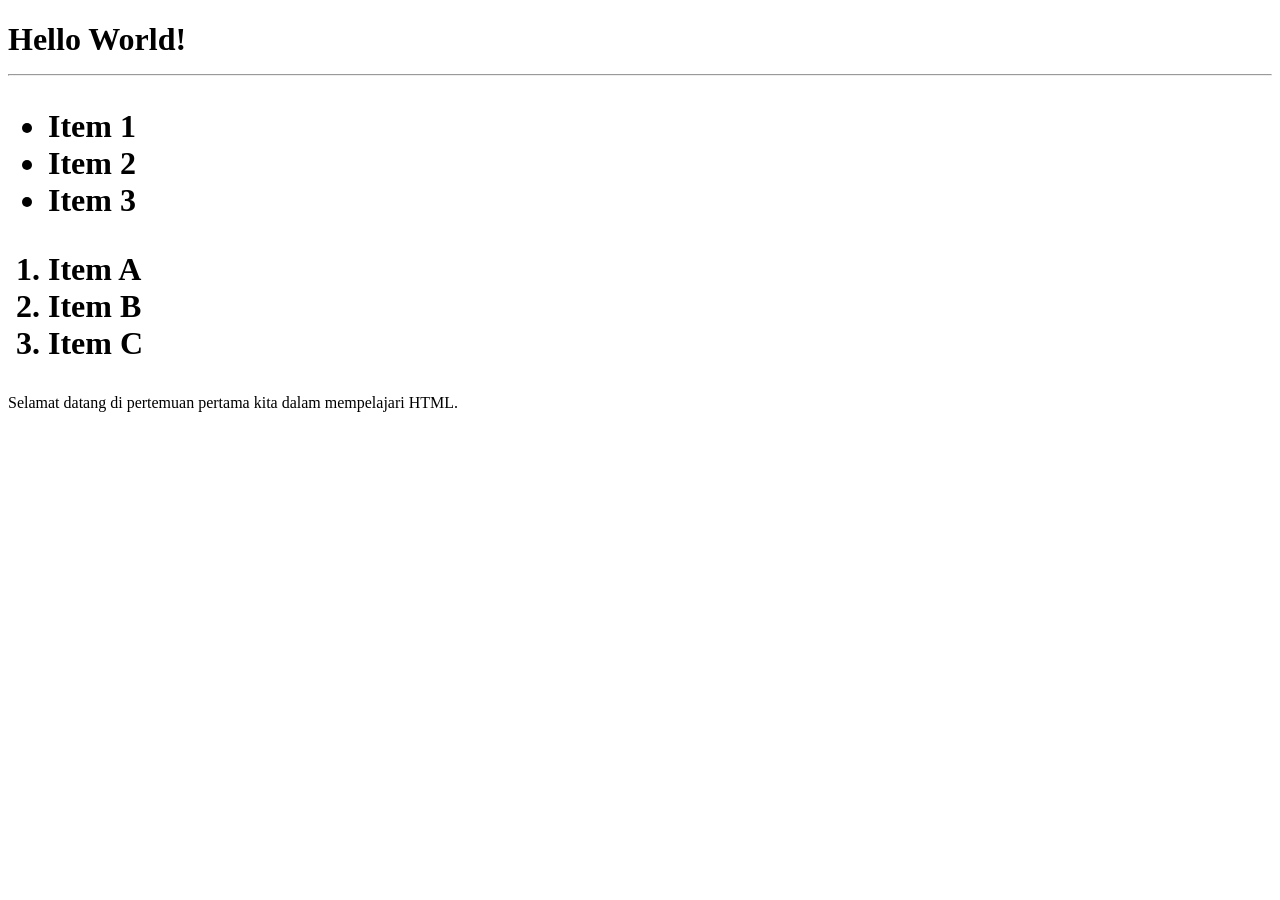
<file: index.html>
<!DOCTYPE html>
<html lang="en">
    <head>
        <title>Pertemuan 1</title>
    </head>
    <body>
        <h1>Hello World!
            <hr></hr>

            <ul>
                <li>Item 1</li>
                <li>Item 2</li>
                <li>Item 3</li>
            </ul>

            <ol>
                <li>Item A</li>
                <li>Item B</li>
                <li>Item C</li>
            </ol>
        </h1>
        <p>Selamat datang di pertemuan pertama kita dalam mempelajari HTML.</p>
    </body>
</html>
</file>
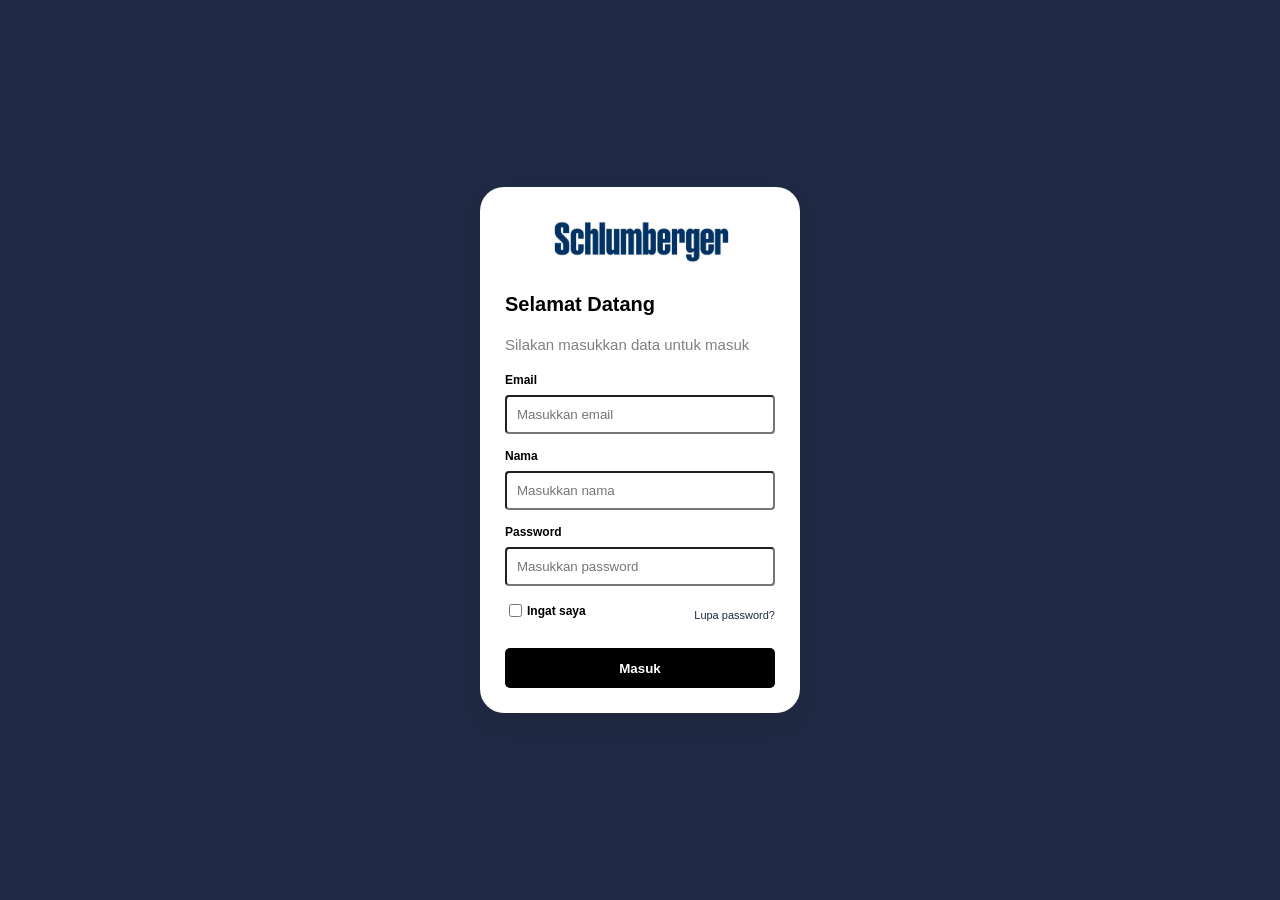
<file: Kuis/index.html>
<!DOCTYPE html>
<html lang="en">
<head>
    <meta charset="UTF-8">
    <meta name="viewport" content="width=device-width, initial-scale=1.0">
    <title>Kuis</title>

    <link rel="stylesheet" href="stylee.css">
</head>
<body>
    <div class="card">
        <div class="logo">
            <img src="logo.jpeg"><br>
        </div>

        <p class="p1">Selamat Datang</p>
        <p class="p2">Silakan masukkan data untuk masuk</p>

        <form action="#" method="post">
            <div class="input">
                <label for="email">Email</label>
                <input type="email" id="email" placeholder="Masukkan email">
            </div>

            <div class="input">
                <label for="name">Nama</label>
                <input type="name" id="name" placeholder="Masukkan nama">
            </div>

            <div class="input">
                <label for="password">Password</label>
                <input type="password" id="password" placeholder="Masukkan password" required>
            </div>

            <div class="opsi">
                <label class="remember-me">
                    <input type="checkbox"> Ingat saya
                </label>
                <a href="#" class="forgot-password">Lupa password?</a>
            </div>

            <button type="submit">Masuk</button>
        </form>
    </div>
</body>
</html>
</file>
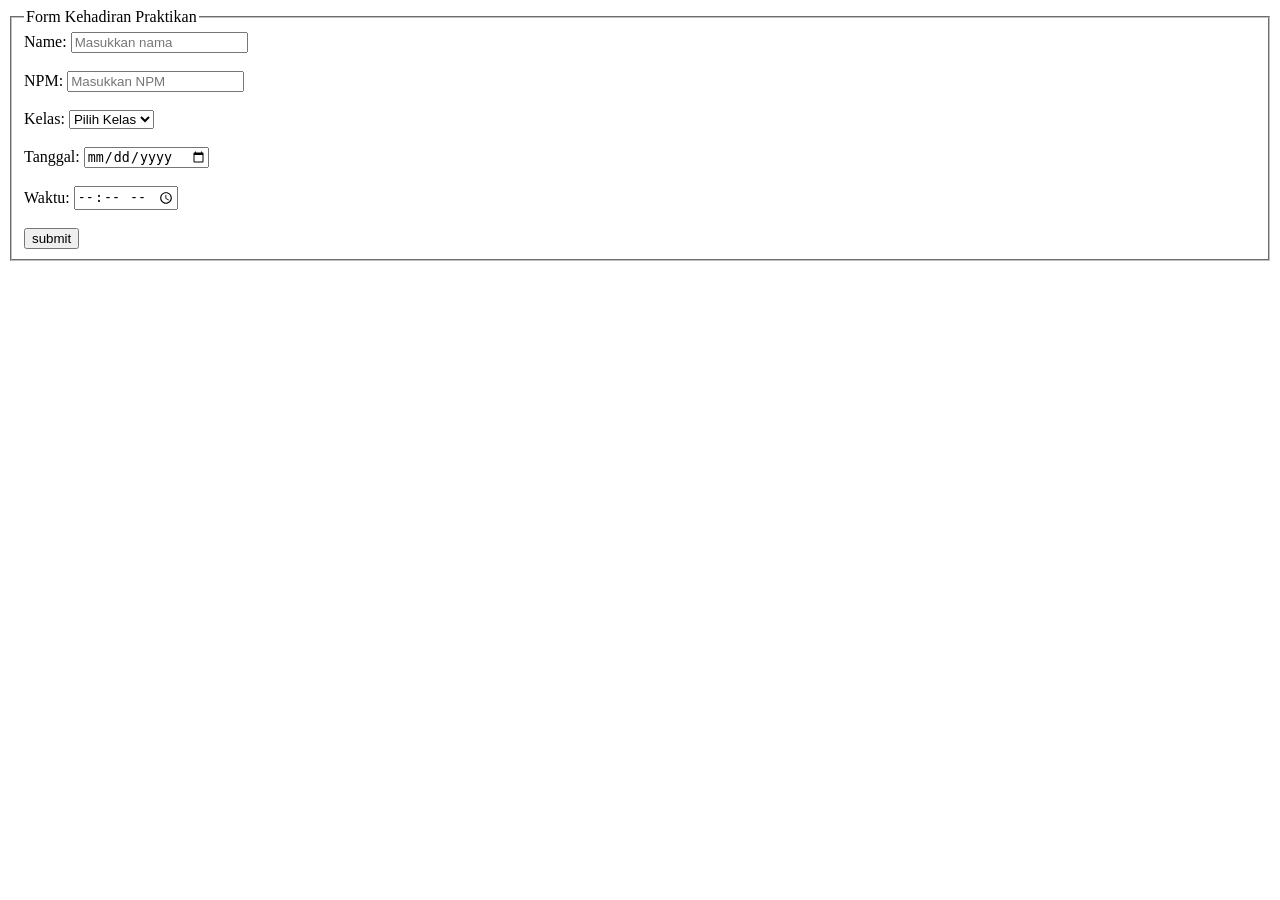
<file: Pertemuan3/index.html>
<!DOCTYPE html>
<html lang="en">
<head>
    <meta charset="UTF-8">
    <meta name="viewport" content="width=device-width, initial-scale=1.0">
    <title>Pertemuan 3</title>
</head>
<body>
    <!-- <header>
        <H1>
            Blog Page
        </H1>
    </header>

    <nav>
        <a href="index.html">Home</a>
        <a href="blog.html">Blog</a>
    </nav>

    <section>
        <article>
            Text
        </article>
    </section>

    <footer>
        <p>Copyright 2026</p>
    </footer> -->

    <!-- <input type="date">
    <input type="text">
    <input type="email">
    <input type="password">
    <input type="radio">
    <input type="checkbox">

    <form action="submit.php" method="post" target="_blank"> 
        <label for="name">Name:</label>
        <input type="text" id="'name" name="name" required>

        <label for="email">Email:</label>
        <input type="email" id="email" name="email" required>

        <input type="submit" value="submit"> -->
    <!-- </form> -->

    <!-- <form action="submit.php" method="post">
        <fieldset>
            <legend>Personal Information</legend>
            <label for="name">Name:</label>
            <input type="text" id="'name" name="name" required>

            <label for="email">Email:</label>
            <input type="email" id="email" name="email" required>

            <input type="submit" value="submit">

            <label>Jenis Kelamin</label>
            <input type="radio" id="male" value="M">Laki-laki<br>
            <input type="radio" id="female" value="F">Perempuan<br>

             <label>Pilih Kota</label>
             <input type="text" list="kota" name="kota">

             <datalist id="kota">
                <option value="Jakarta">
                <option value="Bandung">
                <option value="Bandar Lampung">
             </datalist>
        </fieldset>  -->

        <form action="submit.php" method="post">
        <fieldset>
            <legend>Form Kehadiran Praktikan</legend>
            <label for="name">Name:</label>
            <input type="text" id="name" name="name" placeholder="Masukkan nama"><br></br>

            <label for="npm">NPM:</label>
            <input type="text" id="npm" name="npm" placeholder="Masukkan NPM"><br></br>

            <label>Kelas:</label>
            
            <select id="kelas">
                <option value="" disabled selected>Pilih Kelas</option>
                <option value="A">A</option>
                <option value="B">B</option>
                <option value="SI">SI</option>
                <option value="MI">MI</option>   
            </select><br></br>

            <label for="date">Tanggal:</label>
            <input type="date" id="tanggal" name="tanggal"><br></br>

            <label for="time">Waktu:</label>
            <input type="time" id="waktu" name="waktu"><br></br>

            <input type="submit" value="submit">
        
        </fieldset> 
</body>
</html>
</file>
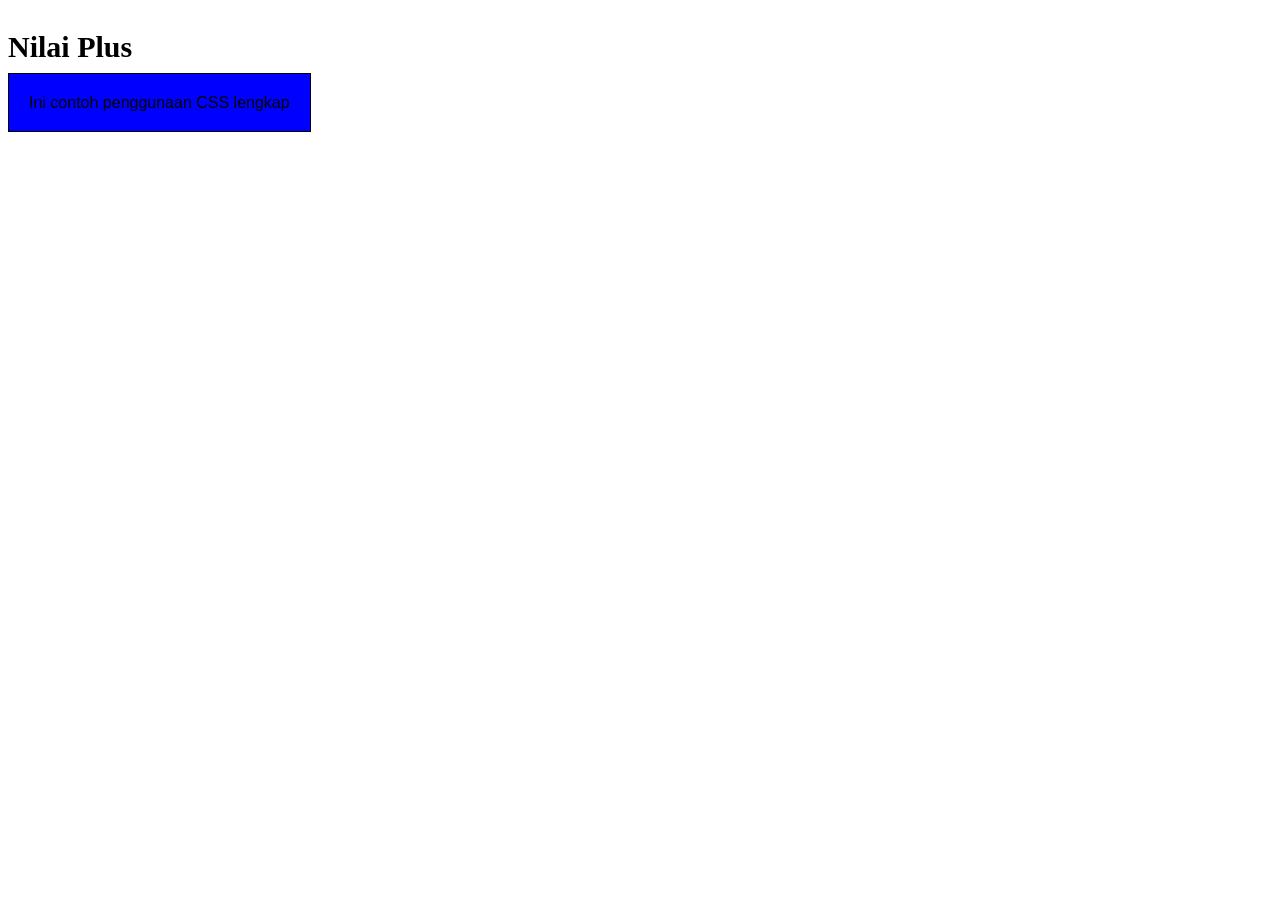
<file: Pertemuan4/index.html>
<!DOCTYPE html>
<html lang="en">
<head>
    <meta charset="UTF-8">
    <meta name="viewport" content="width=device-width, initial-scale=1.0">
    <title>Pertemuan 4</title>

    <!-- <style>
        p{
            color: red;
            font-size: 20px;
        }
    </style> -->
    <link rel="stylesheet" href="style.css">

</head>
<body>
   <!-- <p style="color:blueviolet; font-size: 100px">hello world</p>  -->

   <p>Nilai Plus</p>

   <div class="box">Ini contoh penggunaan CSS lengkap</div>
   <!-- <div class="box">Ini Box</div> -->
</body>
</html>
</file>
<file: Kuis/stylee.css>
*{
    box-sizing: border-box;
}

body{
    background-color: #202A44;
    justify-content: center;
    align-items: center;
    display: flex;
    height: 100vh;
    margin: 0;
    font-family: Arial, Helvetica, sans-serif;
}

.card{
    background-color: white;
    width: 320px;
    border-radius: 24px;
    padding: 25px;
    text-align: left;
    box-shadow: 0 10px 25px rgba(0,0,0,0.1);
}

.logo{
    text-align: center;
    margin-bottom: 20px;
}

.logo img{
    width: 200px;
    height: auto;
}

.input{
    width: 100%;
    margin-bottom: 15px;
    border-radius: 4px;
}

input{
    width: 100%;
    padding: 10px;
    border-radius: 4px;
}

label{
    display: block;
    font-size: 12px;
    margin-bottom: 8px;
    font-weight: bold;
}

.opsi{
    display: flex;
    justify-content: space-between;
    align-items: center;
    margin-bottom: 20px;
    font-size: 11px;
}

.remember-me{
    display: flex;
    align-items: center;
    cursor: pointer;
}

.remember-me input{
    width: auto;
    margin-right: 5px;
}

.forgot-password{
    text-decoration: none;
    color: #202A44;
}

button{
    background-color: black;
    color: white;
    width: 100%;
    height: 40px;
    padding: 10px;
    border: none;
    font-weight: bold;
    border-radius: 5px;
    display: flex;
    align-items: center;
    justify-content: center;
}

p.p1{
    font-size: 20px;
    font-weight: bold;
    color: black;
    margin: 0;
    line-height: 1.2;
}

p.p2{
    font-size: 15px;
    color: grey;
    margin: 20px 0 20px 0;
    display: block;
}
</file>
<file: Pertemuan4/style.css>
p{
    font-family: 'Times New Roman', Times, serif;
    font-size: 30px;
    font-weight: bold;
    /* text-align: center; */
    /* color: #FF00EC; */
    color: black;
    /* display: none; */
}

.box {
    background-color: blue;
    /* width: 50px;
    height: 150px; */
    border: 1px solid black;
    font-family: Arial, Helvetica, sans-serif;
    margin-top: 20px;
    /* margin di luar, padding di dalam */
    padding: 20px;
    display: inline;
    /* display: block; */
}
</file>
